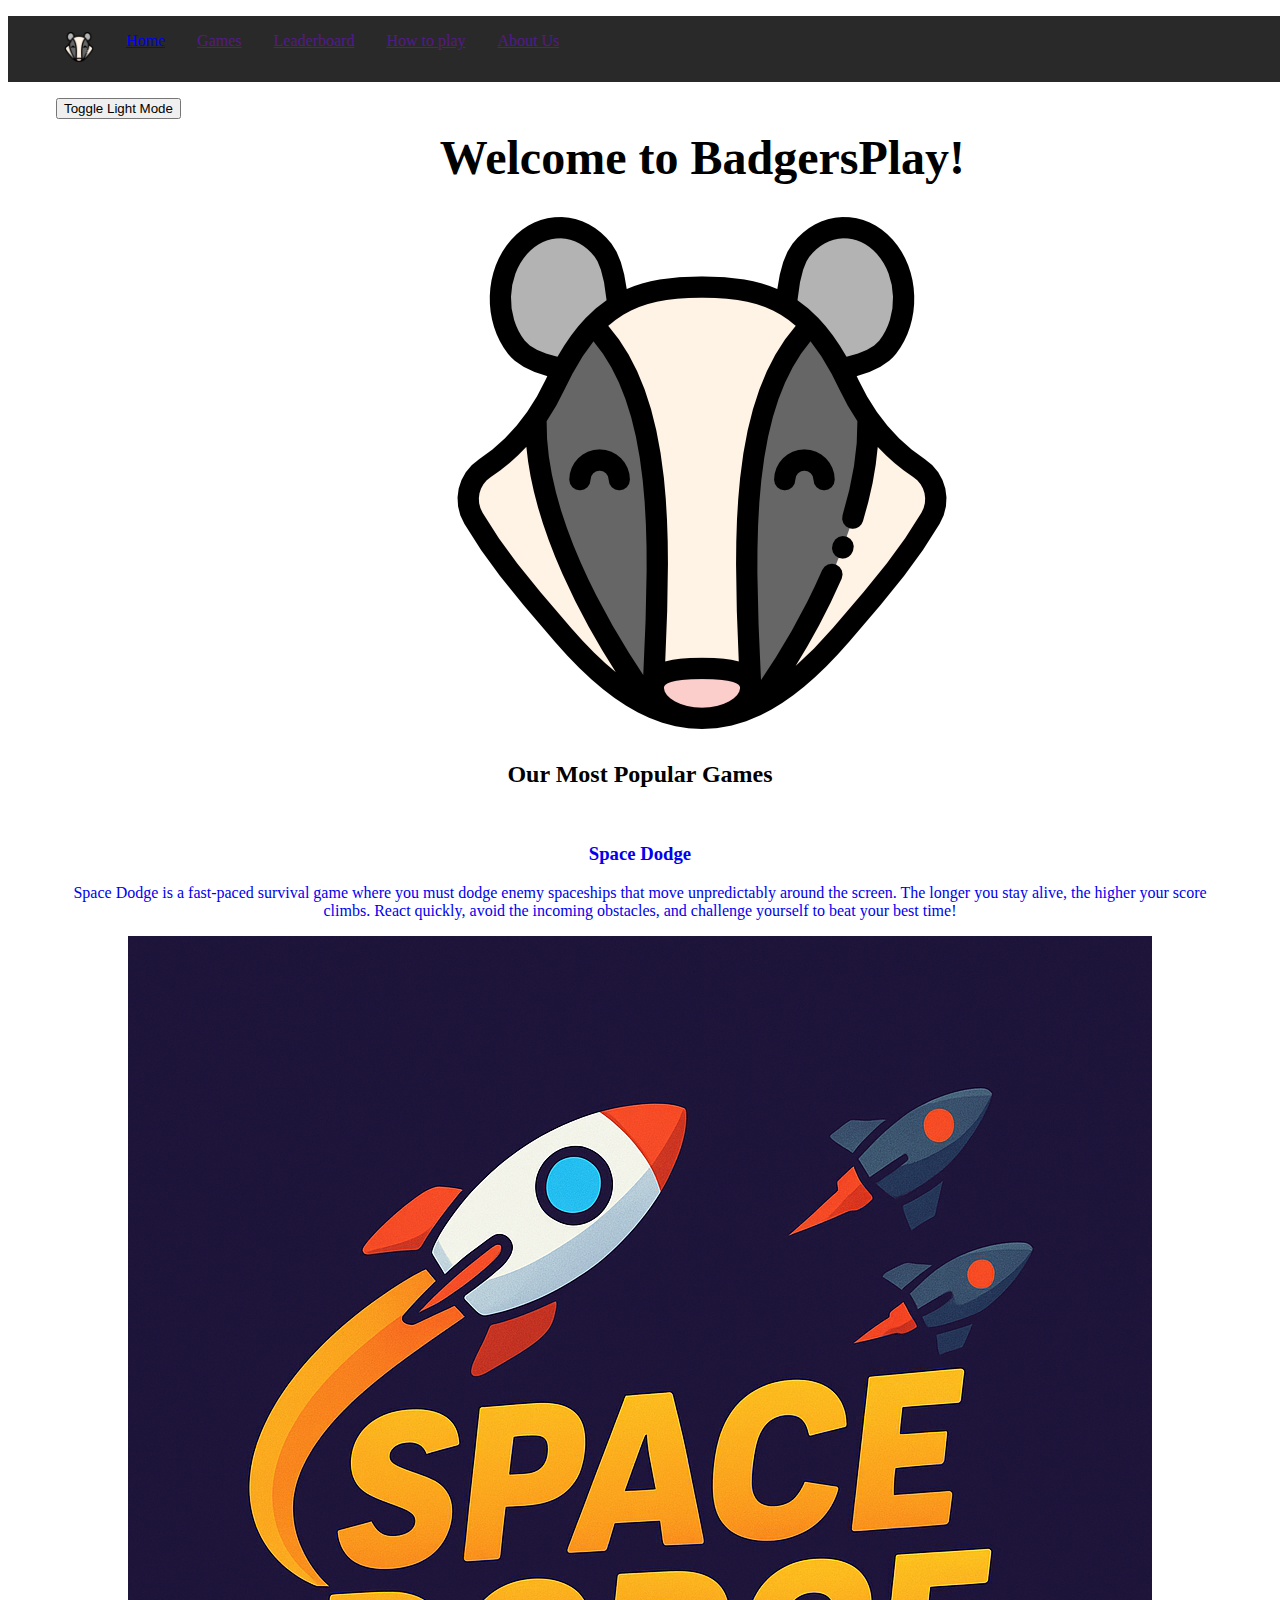
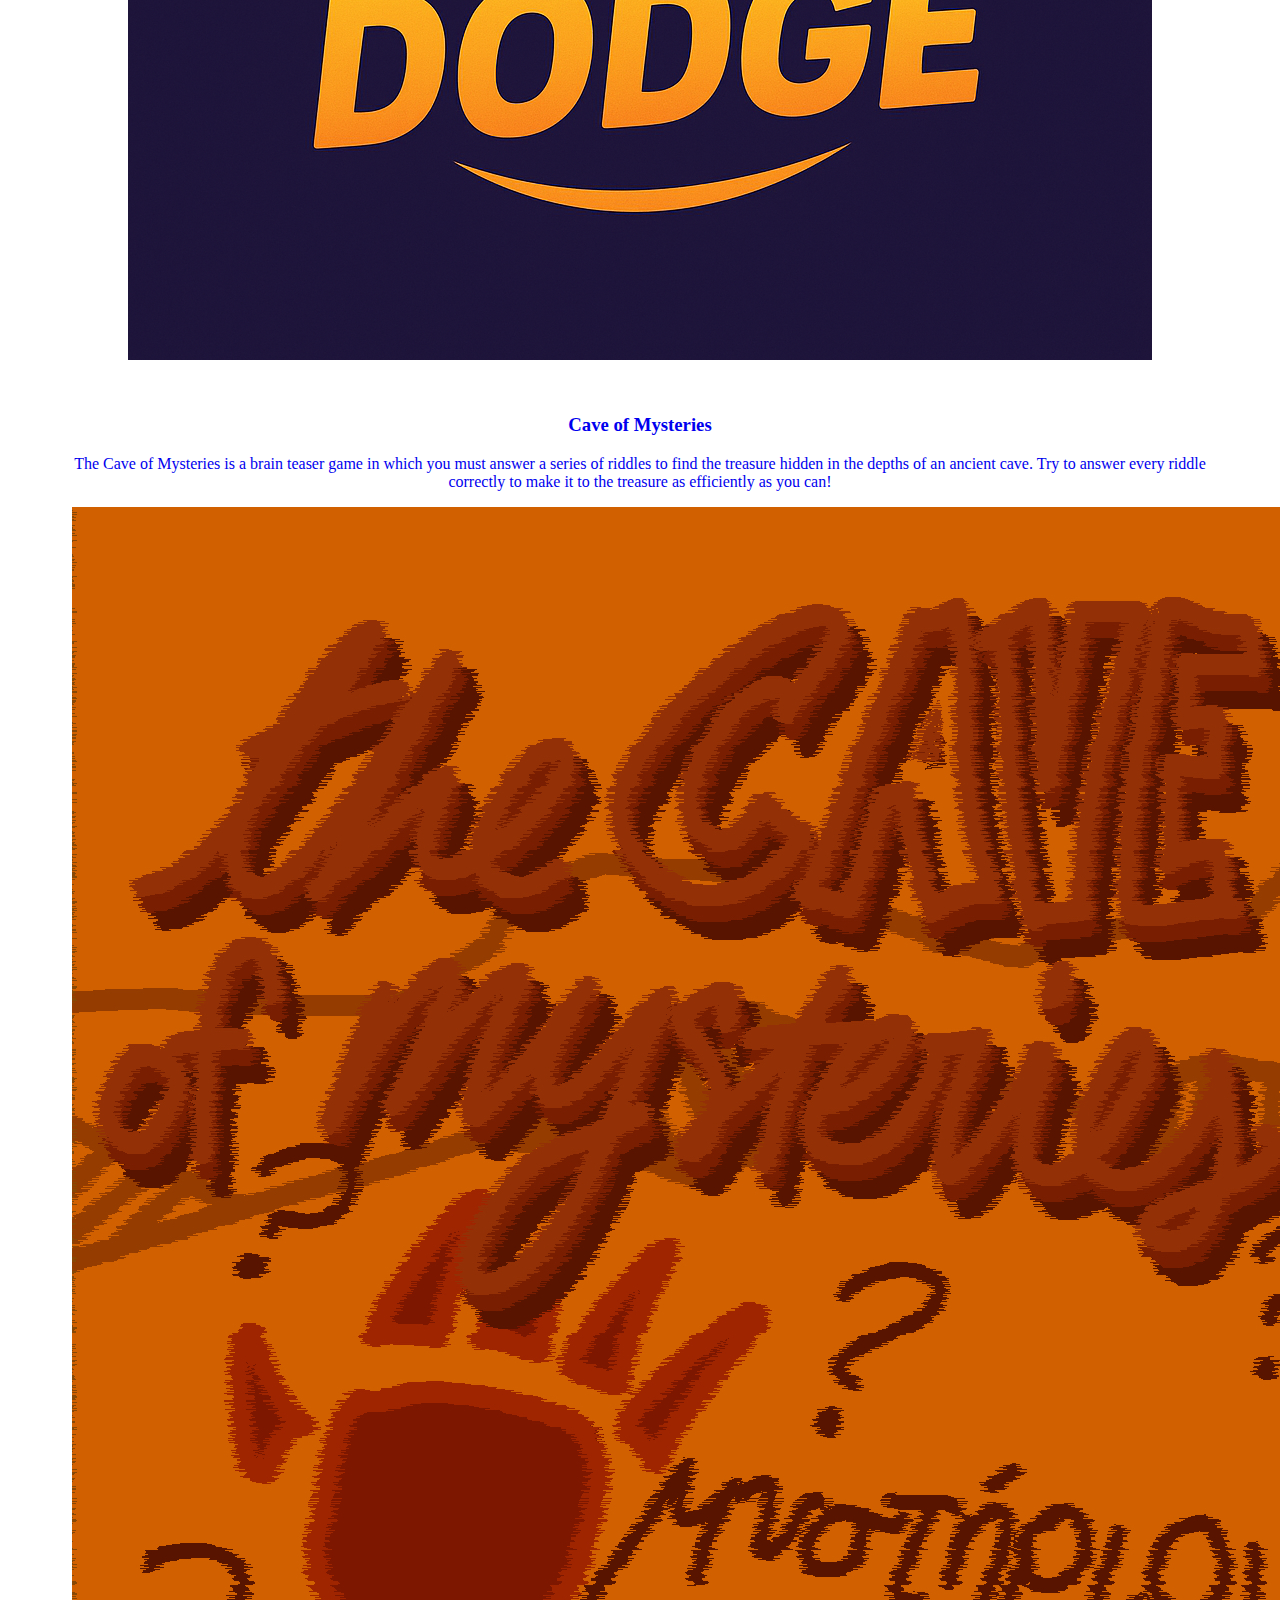
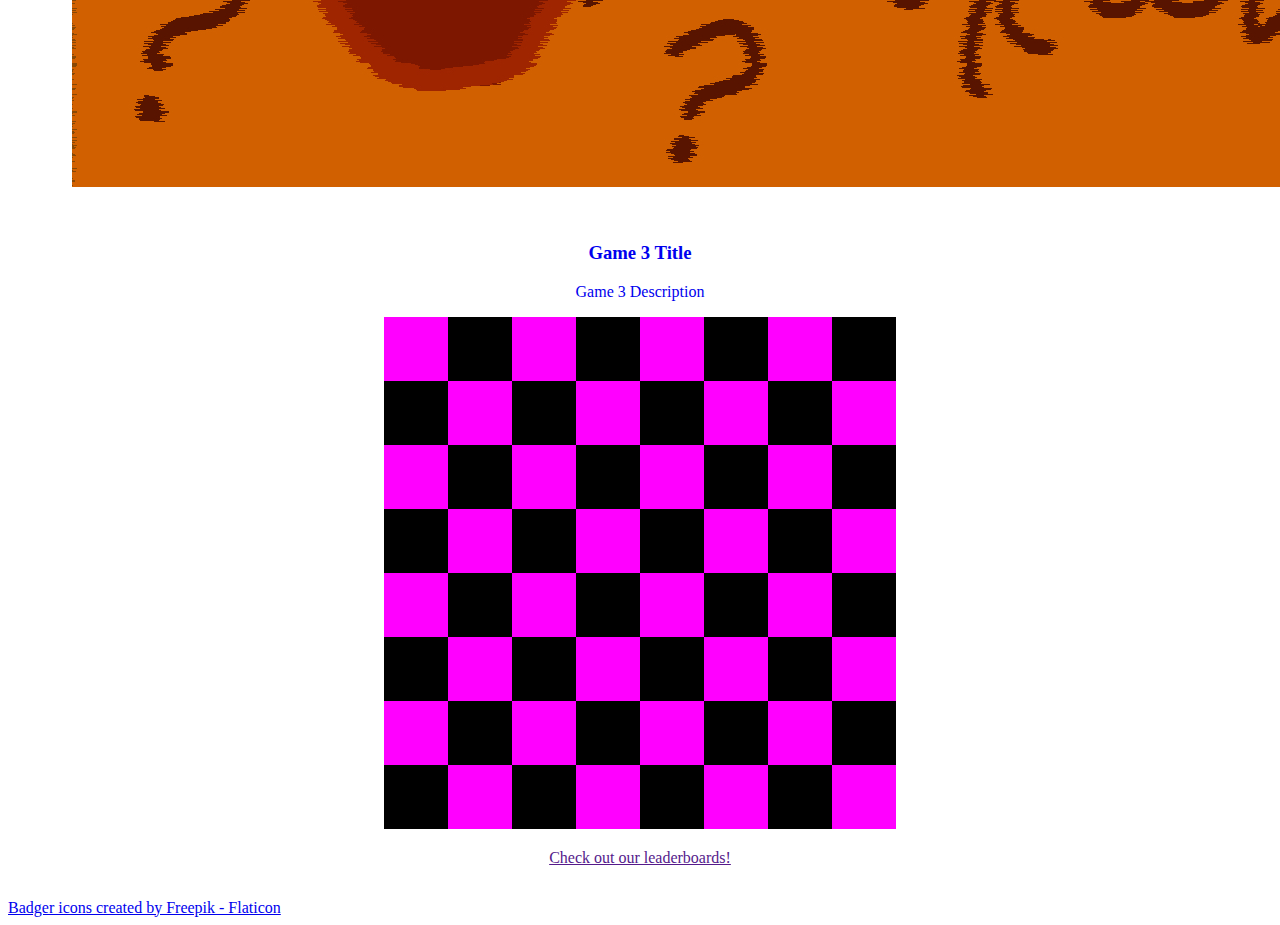
<file: index.html>
<!DOCTYPE html>
<html lang="en">

<head>
    <meta charset="UTF-8">
    <meta name="viewport" content="width=device-width, initial-scale=1.0">
    <title>BadgersPlay</title>
    <link rel="icon" type="image/x-icon" href="images/badger.png">
    <link href="https://cdn.jsdelivr.net/npm/bootstrap@5.3.8/dist/css/bootstrap.min.css" rel="stylesheet"
        integrity="sha384-sRIl4kxILFvY47J16cr9ZwB07vP4J8+LH7qKQnuqkuIAvNWLzeN8tE5YBujZqJLB" crossorigin="anonymous">
    <link href="stylesheet.css" rel="stylesheet" />
</head>

<body>
    <header>
        <nav id="primary-navbar">
            <ul>
                <li>
                    <a href="index.html">
                        <img src="images/badger.png" alt="Badger icon" height="30rem">
                    </a>
                </li>
                <li>
                    <a class="nav-link" href="index.html">Home</a>
                </li>
                <li>
                    <a class="nav-link" href="">Games</a>
                </li>
                <li>
                    <a class="nav-link" href="">Leaderboard</a>
                </li>
                <li>
                    <a class="nav-link" href="">How to play</a>
                </li>
                <li>
                    <a class="nav-link" href="">About Us</a>
                </li>
            </ul>
        </nav>
    </header>
    <div class="content">
        <button id="theme-toggle" class="btn btn-secondary mb-3 position-fixed top-0 end-0 m-3">Toggle Light
            Mode</button>

        <div class="hero">
            <h1>Welcome to BadgersPlay!</h1>
            <img src="images/badger.png" alt="Badger icon">
        </div>
        <div class="container" id="game-display">
            <h2>Our Most Popular Games</h2>
            <div class="row gx-4">
                <a href="game1.html" class="col-xl-4 col-xs-12" style="text-decoration:none">
                    <div class="card">
                        <h3>Space Dodge</h3>
                        <p>Space Dodge is a fast-paced survival game where you must dodge enemy 
                           spaceships that move unpredictably around the screen. The longer you stay alive, 
                           the higher your score climbs. React quickly, avoid the incoming obstacles, 
                           and challenge yourself to beat your best time!</p>
                        <img src="images/SpaceDodge.png" alt="Image depicting spaceship trying to avoid enemy spaceships">
                    </div>
                </a>
                <a href="game2.html" class="col-xl-4 col-xs-12" style="text-decoration:none">
                    <div class="card">
                        <h3>Cave of Mysteries</h3>
                        <p>The Cave of Mysteries is a brain teaser game in which you must answer a series of riddles
                            to find the treasure hidden in the depths of an ancient cave. Try to answer every riddle
                            correctly to make it to the treasure as efficiently as you can!</p>
                        <img src="images/caveOfMysteries.jpeg" alt="Image of a rock wall with ancient glyphs, handprints, and question marks reading Cave of Mysteries">
                    </div>
                </a>
                <a href="game3.html" class="col-xl-4 col-xs-12" style="text-decoration:none">
                    <div class="card">
                        <h3>Game 3 Title</h3>
                        <p>Game 3 Description</p>
                        <img src="images/placeholder.png" alt="Placeholder texture">
                    </div>
                </a>
            </div>
            <a href="">Check out our leaderboards!</a>
        </div>
    </div>
    <footer>
        <a href="https://www.flaticon.com/free-icons/badger" title="badger icons">Badger icons created by Freepik -
            Flaticon</a>
    </footer>

    <script src="script.js"></script>

</body>

</html>
</file>
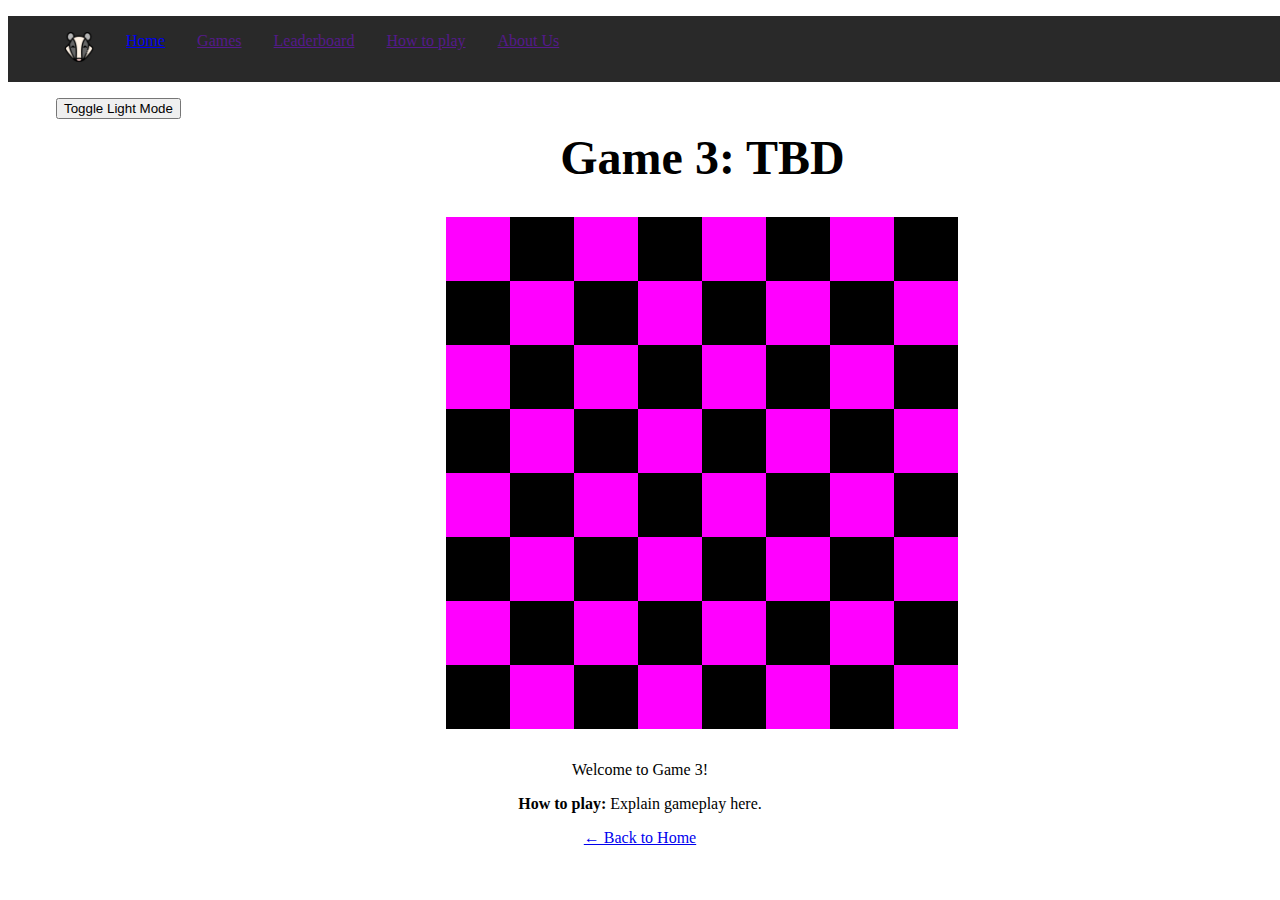
<file: game3.html>
<!DOCTYPE html>
<html lang="en">

<head>
    <meta charset="UTF-8">
    <meta name="viewport" content="width=device-width, initial-scale=1.0">
    <title>Game 3 - BadgersPlay</title>
    <link rel="icon" type="image/x-icon" href="images/badger.png">
    <link href="https://cdn.jsdelivr.net/npm/bootstrap@5.3.8/dist/css/bootstrap.min.css" rel="stylesheet"
        integrity="sha384-sRIl4kxILFvY47J16cr9ZwB07vP4J8+LH7qKQnuqkuIAvNWLzeN8tE5YBujZqJLB" crossorigin="anonymous">
    <link href="stylesheet.css" rel="stylesheet" />
</head>

<body>

    <header>
        <nav id="primary-navbar">
            <ul>
                <li><a href="index.html"><img src="images/badger.png" alt="Badger icon" height="30rem"></a></li>
                <li><a class="nav-link" href="index.html">Home</a></li>
                <li><a class="nav-link" href="">Games</a></li>
                <li><a class="nav-link" href="">Leaderboard</a></li>
                <li><a class="nav-link" href="">How to play</a></li>
                <li><a class="nav-link" href="">About Us</a></li>
            </ul>
        </nav>
    </header>

    <div class="content">
        <button id="theme-toggle" class="btn btn-secondary mb-3 position-fixed top-0 end-0 m-3">Toggle Light Mode</button>

        <div class="hero">
            <h1>Game 3: TBD</h1>
            <img src="images/placeholder.png" alt="Game 1 image">
        </div>

        <div id="game-display">
            <p>
                Welcome to Game 3!
            </p>

            <p>
                <strong>How to play:</strong> Explain gameplay here.
            </p>

            <a href="index.html">← Back to Home</a>
        </div>
    </div>

    <script src="script.js"></script>
</body>

</html>
</file>
<file: stylesheet.css>
#primary-navbar ul {
    background-color: #292929;
    width: 100%;
    overflow: hidden;
}

#primary-navbar ul li {
    list-style-type: none;
    text-decoration: none;
    color: white;
    margin: 1rem;
    float: left;
}

#primary-navbar li:hover {
    color: #da4545;
}

.card {
    text-align: center;
    padding: 1rem;
}

.hero {
    display: flex;
    flex-direction: column;
    align-items: center;
    justify-content: center;
}
.hero h1 {
    font-size: xxx-large;
}

.content {
    padding-inline: 3rem;
}

#game-display {
    text-align: center;
    margin-block: 2rem;
}

/* Light mode*/
body {
    background-color: #ffffff;
    color: #000000;
}

/* Dark mode */
body.dark-mode {
    background-color: #121212;
    color: #f0f0f0;
}

/* Optional: style buttons in dark mode */
body.dark-mode .btn {
    background-color: #da4545;
    color: white;
}

#theme-toggle {
    float: left;
}
</file>
